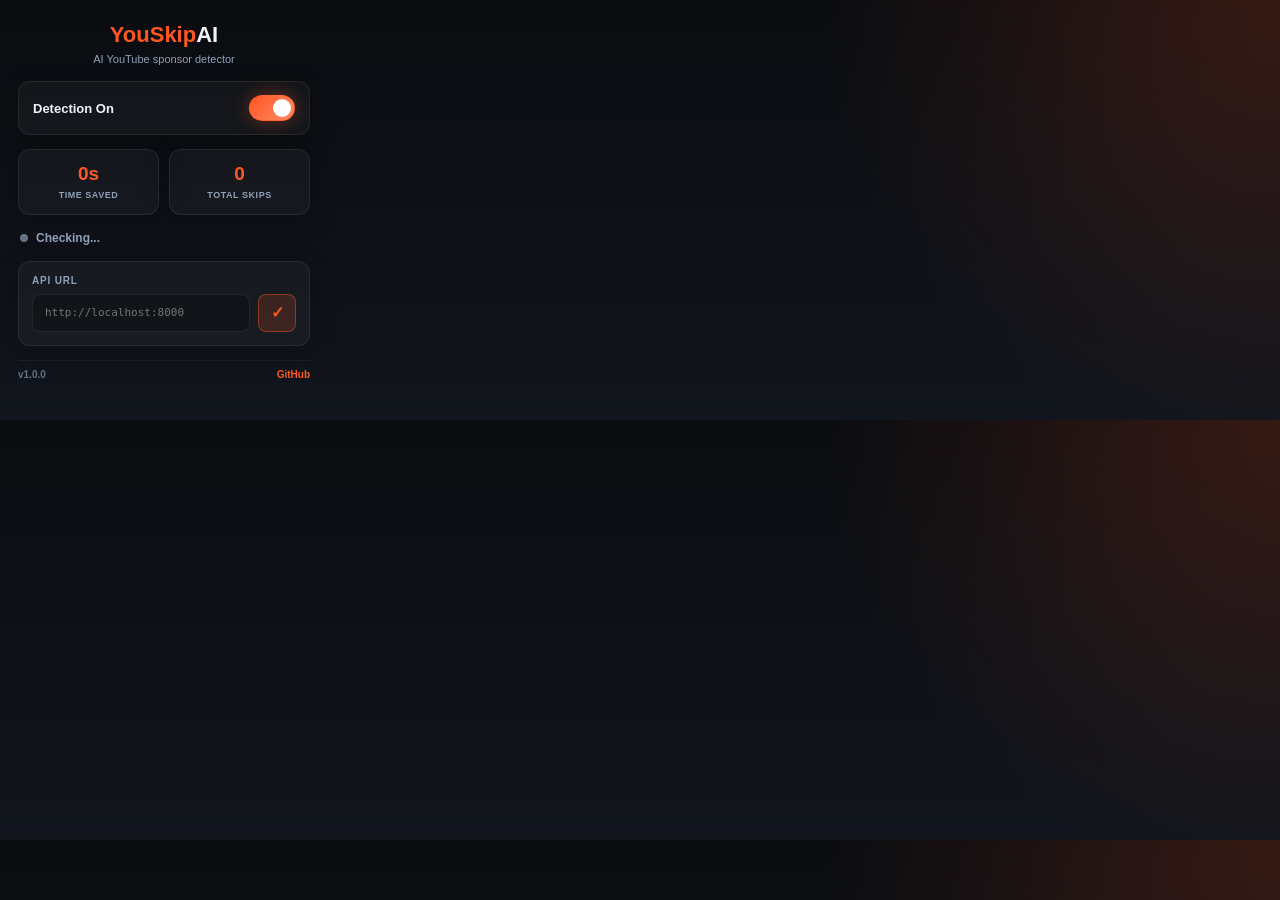
<file: extension/popup.html>
<!DOCTYPE html>
<html lang="en">
<head>
  <meta charset="UTF-8">
  <meta name="viewport" content="width=device-width, initial-scale=1.0">
  <title>YouSkipAI</title>
  <link rel="stylesheet" href="popup.css">
</head>
<body>
  <div class="popup-container">
    <!-- Header -->
    <header class="popup-header">
      <div class="logo-row">
        <h1><span class="logo-accent">YouSkip</span>AI</h1>
      </div>
      <p class="tagline">AI YouTube sponsor detector</p>
    </header>

    <!-- Toggle -->
    <section class="toggle-section">
      <label class="toggle-label" for="toggle-enabled">
        <span class="toggle-text">Detection On</span>
        <div class="toggle-switch">
          <input type="checkbox" id="toggle-enabled" checked>
          <span class="toggle-slider"></span>
        </div>
      </label>
    </section>

    <!-- Stats Dashboard (Restored) -->
    <section class="stats-section">
      <div class="stats-grid">
        <div class="stat-card">
          <span id="savedTime" class="stat-value">0s</span>
          <span class="stat-label">Time Saved</span>
        </div>
        <div class="stat-card">
          <span id="skipCount" class="stat-value">0</span>
          <span class="stat-label">Total Skips</span>
        </div>
      </div>
    </section>

    <!-- Status -->
    <section class="status-section" id="status-section">
      <div class="status-indicator" id="status-indicator">
        <span class="status-dot" id="status-dot"></span>
        <span class="status-text" id="status-text">Checking...</span>
      </div>
    </section>

    <!-- API Configuration -->
    <section class="config-section">
      <label class="config-label" for="api-url">API URL</label>
      <div class="input-row">
        <input
          type="url"
          id="api-url"
          placeholder="http://localhost:8000"
          spellcheck="false"
          autocomplete="off"
        >
        <button id="save-url" class="btn-save" title="Save">✓</button>
      </div>
    </section>

    <!-- Footer -->
    <footer class="popup-footer">
      <span>v1.0.0</span>
      <a href="https://github.com/NassAbd/youskip-ai" target="_blank" rel="noopener">GitHub</a>
    </footer>
  </div>
  <script src="popup.js"></script>
</body>
</html>
</file>
<file: extension/popup.css>
*, *::before, *::after {
  box-sizing: border-box;
  margin: 0;
  padding: 0;
}

:root {
  --bg-primary: #0a0c10;
  --bg-secondary: #12161f;
  --accent: #ff5722;
  --accent-strong: #f4511e;
  --accent-soft: rgba(255, 87, 34, 0.16);
  --accent-glow: rgba(255, 87, 34, 0.38);
  --text-primary: #f0f3f8;
  --text-secondary: #90a0b8;
  --glass-bg: rgba(255, 255, 255, 0.035);
  --glass-border: rgba(255, 255, 255, 0.08);
  --glass-border-strong: rgba(255, 255, 255, 0.14);
  --success: #4caf50;
  --success-glow: rgba(76, 175, 80, 0.3);
  --error: #ef5350;
}

body {
  width: 328px;
  min-height: 420px;
  font-family:
    "Plus Jakarta Sans",
    "Inter",
    -apple-system,
    BlinkMacSystemFont,
    "Segoe UI",
    sans-serif;
  background:
    radial-gradient(circle at 100% 0%, rgba(255, 87, 34, 0.18), transparent 34%),
    linear-gradient(180deg, #0a0c10 0%, #11151d 100%);
  color: var(--text-primary);
  -webkit-font-smoothing: antialiased;
}

.popup-container {
  display: flex;
  flex-direction: column;
  gap: 14px;
  padding: 18px;
}

.popup-header {
  padding: 4px 0 2px;
  text-align: center;
}

.logo-row {
  display: flex;
  align-items: center;
  justify-content: center;
  margin-bottom: 5px;
}

.popup-header h1 {
  font-family: "Outfit", "Plus Jakarta Sans", sans-serif;
  font-size: 22px;
  font-weight: 800;
  letter-spacing: 0;
  color: var(--text-primary);
}

.logo-accent {
  color: var(--accent);
}

.tagline {
  font-size: 11px;
  font-weight: 500;
  color: var(--text-secondary);
}

.toggle-section,
.stat-card,
.config-section {
  background: var(--glass-bg);
  border: 1px solid var(--glass-border);
  border-radius: 12px;
  box-shadow: 0 8px 28px rgba(0, 0, 0, 0.22);
}

.toggle-section {
  padding: 13px 14px;
}

.toggle-label {
  display: flex;
  align-items: center;
  justify-content: space-between;
  cursor: pointer;
}

.toggle-text {
  font-size: 13px;
  font-weight: 700;
  color: var(--text-primary);
}

.toggle-switch {
  position: relative;
  width: 46px;
  height: 26px;
  flex: 0 0 auto;
}

.toggle-switch input {
  width: 0;
  height: 0;
  opacity: 0;
}

.toggle-slider {
  position: absolute;
  inset: 0;
  border: 1px solid var(--glass-border-strong);
  border-radius: 999px;
  background: rgba(255, 255, 255, 0.08);
  cursor: pointer;
  transition:
    background 0.25s ease,
    border-color 0.25s ease,
    box-shadow 0.25s ease;
}

.toggle-slider::before {
  content: "";
  position: absolute;
  width: 18px;
  height: 18px;
  left: 3px;
  top: 3px;
  border-radius: 50%;
  background: #9aa6b7;
  transition:
    transform 0.25s cubic-bezier(0.4, 0, 0.2, 1),
    background 0.25s ease;
}

.toggle-switch input:checked + .toggle-slider {
  border-color: rgba(255, 87, 34, 0.48);
  background: linear-gradient(135deg, var(--accent), #ff8a65);
  box-shadow: 0 0 18px var(--accent-glow);
}

.toggle-switch input:checked + .toggle-slider::before {
  transform: translateX(20px);
  background: #ffffff;
}

.stats-grid {
  display: grid;
  grid-template-columns: 1fr 1fr;
  gap: 10px;
}

.stat-card {
  padding: 14px 10px;
  text-align: center;
}

.stat-value {
  display: block;
  color: var(--accent);
  font-family: "Outfit", "Plus Jakarta Sans", sans-serif;
  font-size: 19px;
  font-weight: 800;
  line-height: 1.1;
}

.stat-label {
  display: block;
  margin-top: 5px;
  color: var(--text-secondary);
  font-size: 9px;
  font-weight: 700;
  letter-spacing: 0.06em;
  text-transform: uppercase;
}

.status-section {
  padding: 0 2px;
}

.status-indicator {
  display: flex;
  align-items: center;
  gap: 8px;
  min-height: 18px;
  color: var(--text-secondary);
  font-size: 12px;
  font-weight: 600;
}

.status-dot {
  width: 8px;
  height: 8px;
  border-radius: 50%;
  background: #667085;
  flex: 0 0 auto;
  transition:
    background 0.25s ease,
    box-shadow 0.25s ease;
}

.status-dot.online {
  background: var(--success);
  box-shadow: 0 0 10px var(--success-glow);
}

.status-dot.offline {
  background: var(--error);
  box-shadow: 0 0 10px rgba(239, 83, 80, 0.35);
}

.config-section {
  display: flex;
  flex-direction: column;
  gap: 8px;
  padding: 13px;
}

.config-label {
  color: var(--text-secondary);
  font-size: 10px;
  font-weight: 800;
  letter-spacing: 0.08em;
  text-transform: uppercase;
}

.input-row {
  display: flex;
  gap: 8px;
}

.input-row input {
  min-width: 0;
  flex: 1;
  padding: 10px 12px;
  border: 1px solid var(--glass-border);
  border-radius: 8px;
  outline: none;
  background: rgba(0, 0, 0, 0.24);
  color: var(--text-primary);
  font-family: "SF Mono", "Fira Code", ui-monospace, monospace;
  font-size: 11px;
  transition:
    border-color 0.2s ease,
    box-shadow 0.2s ease;
}

.input-row input:focus {
  border-color: rgba(255, 87, 34, 0.6);
  box-shadow: 0 0 0 3px rgba(255, 87, 34, 0.12);
}

.btn-save {
  display: flex;
  align-items: center;
  justify-content: center;
  width: 38px;
  height: 38px;
  border: 1px solid rgba(255, 87, 34, 0.42);
  border-radius: 8px;
  background: var(--accent-soft);
  color: var(--accent);
  cursor: pointer;
  font-size: 16px;
  font-weight: 800;
  transition:
    background 0.2s ease,
    color 0.2s ease,
    transform 0.1s ease,
    box-shadow 0.2s ease;
}

.btn-save:hover {
  background: var(--accent);
  color: #ffffff;
  box-shadow: 0 6px 18px var(--accent-glow);
}

.btn-save:active {
  transform: scale(0.96);
}

.popup-footer {
  display: flex;
  align-items: center;
  justify-content: space-between;
  padding-top: 8px;
  border-top: 1px solid rgba(255, 255, 255, 0.06);
  color: #667085;
  font-size: 10px;
  font-weight: 600;
}

.popup-footer a {
  color: var(--accent);
  text-decoration: none;
  transition: color 0.2s ease;
}

.popup-footer a:hover {
  color: #ff8a65;
}
</file>
